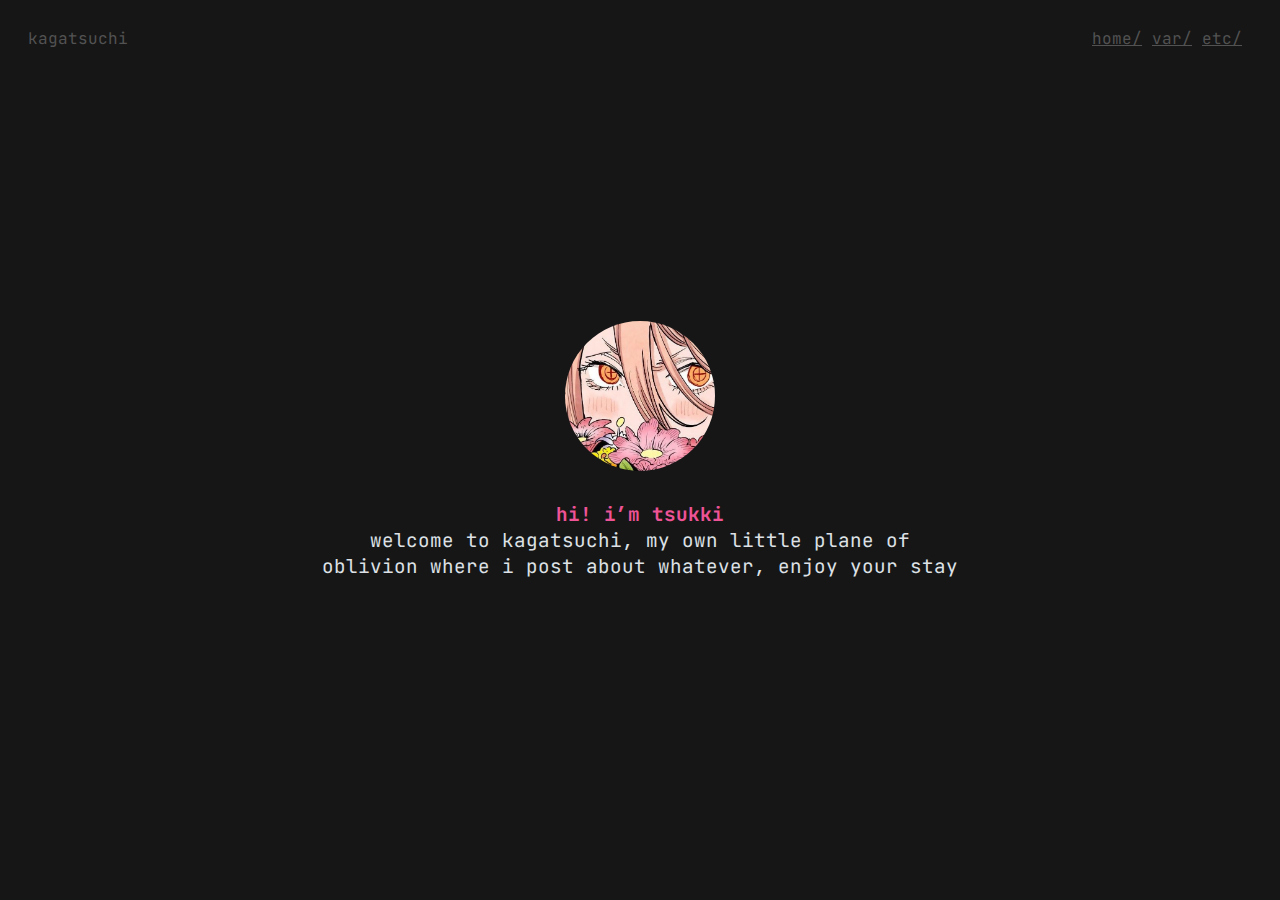
<file: index.html>
<!doctype html>
<html lang="en">
  <head>
    <meta charset="UTF-8"/>
    <meta name="viewport" content="width=device-width, initial-scale=1.0" />
    <title>kagatsuchi</title>
    <link rel='stylesheet' href='style.css'>
    <link rel="preconnect" href="https://fonts.googleapis.com">
    <link rel="preconnect" href="https://fonts.gstatic.com" crossorigin>
    <link rel="icon" type="image/png" href="assets/favicon.ico">
    <link href="https://fonts.googleapis.com/css2?family=JetBrains+Mono:ital,wght@0,400;0,700;1,400&display=swap" rel="stylesheet">
  </head>
  <body>

      <nav>
          <p style="float: left">kagatsuchi</p>
          <ul>
              <li><a href='index.html'>home/</a></li>
              <li><a href='blog/index.html'>var/</a></li>
              <li><a href='links/index.html'>etc/</a></li>
          </ul>
      </nav>

      <div id='info'>
          <img src='assets/1.jpg' alt='profile pic'></img>
          <p><b>hi! i’m tsukki</b></p>
          <p>welcome to kagatsuchi, my own little plane of oblivion where i post about whatever, enjoy your stay</p>
      </div>

  </body>
</html>
</file>
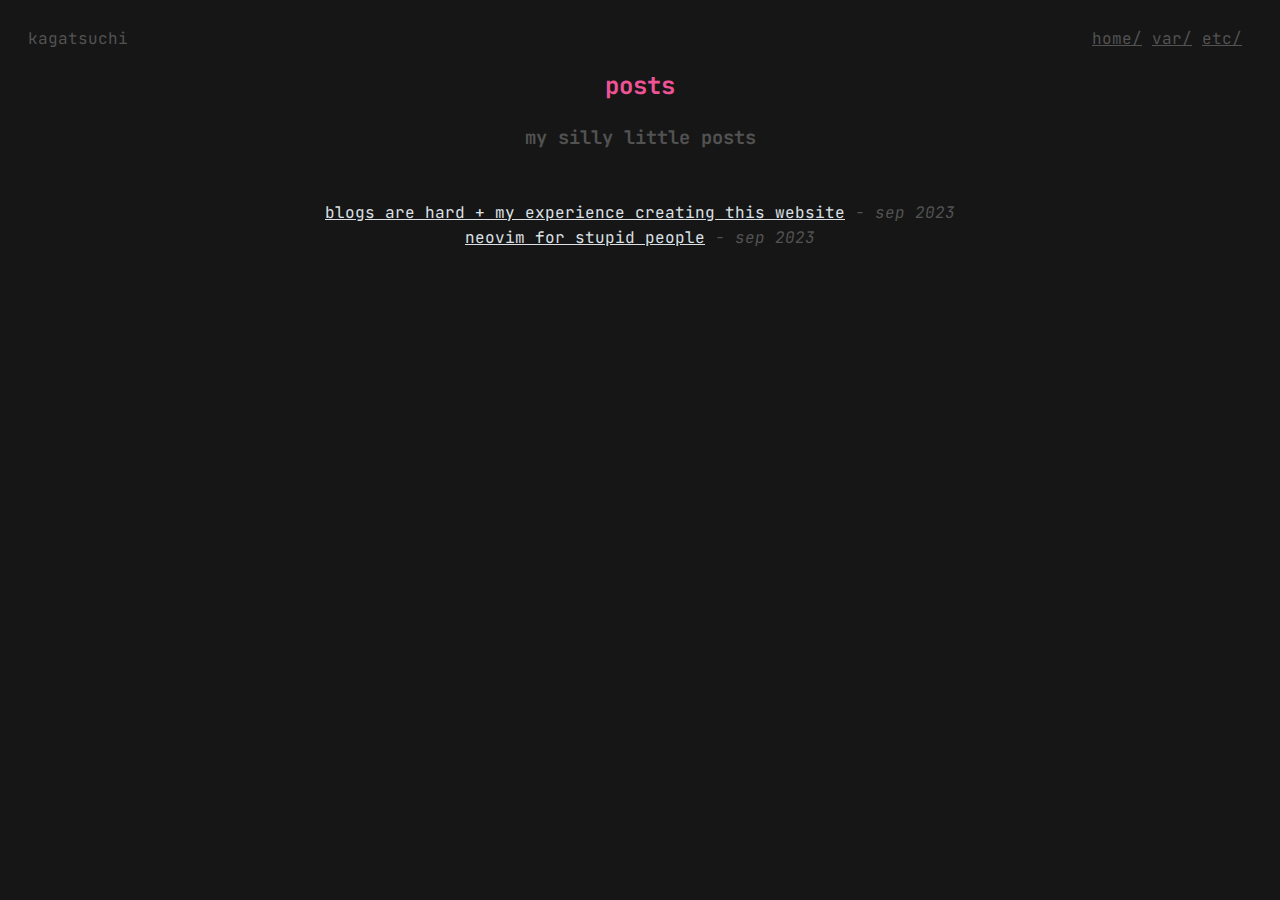
<file: blog/index.html>
<!doctype html>
<html lang="en">
  <head>
    <meta charset="UTF-8"/>
    <meta name="viewport" content="width=device-width, initial-scale=1.0" />
    <title>var/</title>
    <link rel='stylesheet' href='../style.css'>
    <link rel="preconnect" href="https://fonts.googleapis.com">
    <link rel="preconnect" href="https://fonts.gstatic.com" crossorigin>
    <link rel="icon" type="image/png" href="../assets/favicon.ico">
    <link href="https://fonts.googleapis.com/css2?family=JetBrains+Mono:ital,wght@0,400;0,700;1,400&display=swap" rel="stylesheet">
  </head>
  <body>

      <nav>
          <p style="float: left">kagatsuchi</p>
          <ul>
              <li><a href='../index.html'>home/</a></li>
              <li><a href='index.html'>var/</a></li>
              <li><a href='../links/index.html'>etc/</a></li>
          </ul>
      </nav>

      <h2>posts</h2>
      <h3 class='subtitle'>my silly little posts</h3>

      <div id='posts'>
          <ul>
              <li><a href='articles/blogs_are_hard.html'>blogs are hard + my experience creating this website</a><i> - sep 2023</i></li>
              <li><a href='articles/neovim_for_stupid_people.html'>neovim for stupid people</a><i> - sep 2023</i></li>

          </ul>
      </div>

  </body>
</html>
</file>
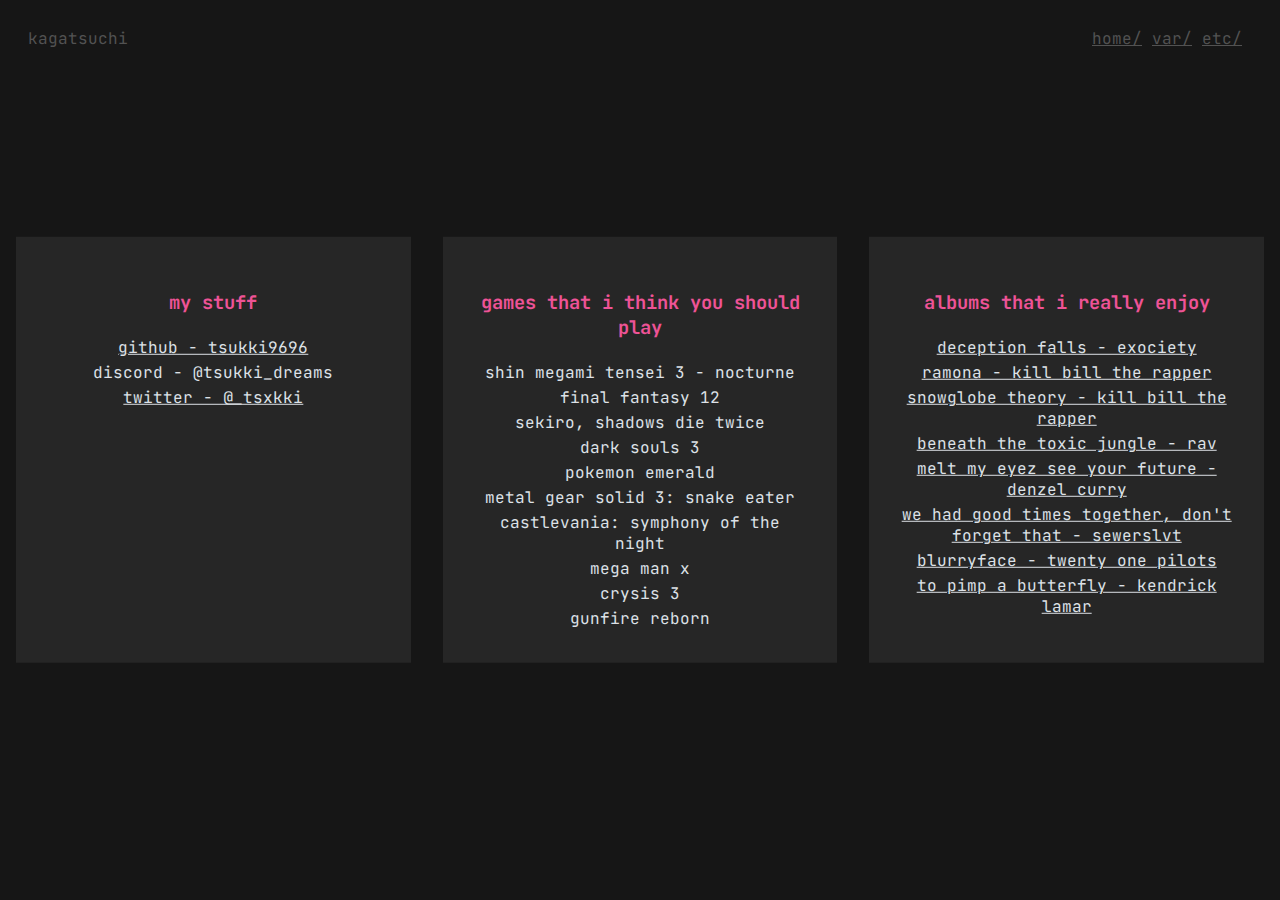
<file: links/index.html>
<!doctype html>
<html lang="en">
  <head>
    <meta charset="UTF-8"/>
    <meta name="viewport" content="width=device-width, initial-scale=1.0" />
    <title>etc/</title>
    <link rel='stylesheet' href='../style.css'>
    <link rel="preconnect" href="https://fonts.googleapis.com">
    <link rel="preconnect" href="https://fonts.gstatic.com" crossorigin>
    <link href="https://fonts.googleapis.com/css2?family=JetBrains+Mono:ital,wght@0,400;0,700;1,400&display=swap" rel="stylesheet">
  </head>
  <body>

      <nav>
          <p style="float: left">kagatsuchi</p>
          <ul>
              <li><a href='../index.html'>home/</a></li>
              <li><a href='../blog/index.html'>var/</a></li>
              <li><a href='index.html'>etc/</a></li>
          </ul>
      </nav>

      <div id='links'>

          <div class='container'>
            <h3>my stuff</h3>
            <ul>
              <li><a href='https://github.com/tsukki9696'>github - tsukki9696</a></li>
              <li>discord - @tsukki_dreams</li>
              <li><a href='https://twitter.com/_tsxkki'>twitter - @_tsxkki</a></li>
            </ul>
          </div>
          <div class='container'>
            <h3>games that i think you should play</h3>
            <ul>
              <li>shin megami tensei 3 - nocturne</li>
              <li>final fantasy 12</li>
              <li>sekiro, shadows die twice</li>
              <li>dark souls 3</li>
              <li>pokemon emerald</li>
              <li>metal gear solid 3: snake eater</li>
              <li>castlevania: symphony of the night</li>
              <li>mega man x</li>
              <li>crysis 3</li>
              <li>gunfire reborn</li>
            </ul>
          </div>

          <div class='container'>
            <h3>albums that i really enjoy</h3>
            <ul>
              <li><a href="https://youtu.be/v7BNwWskWko?si=Bos5-gjZstMYdSuN">deception falls - exociety</a></li>
              <li><a href="https://youtu.be/54WaVgdR9Tc?si=FnmHR07gQneQyiVC">ramona - kill bill the rapper</a></li>
              <li><a href="https://youtu.be/1lLSmA0hUCo?si=PY2UdeqDbRIuOMvA">snowglobe theory - kill bill the rapper</a></li>
              <li><a href="https://youtu.be/n7lj6XyMb4w?si=6kVQEbtK51_4S4bt">beneath the toxic jungle - rav</a></li>
              <li><a href="https://www.youtube.com/watch?v=u92g3L33Foc&list=PL1-eQOG75OnQLEzpB5wpLKyeOzi-w3WXE">melt my eyez see your future - denzel curry</a></li>
              <li><a href="https://www.youtube.com/watch?v=GU0Rkwm7lY4&t=4s&pp=ygU2d2UgaGFkIGdvb2QgdGltZXMgdG9nZXRoZXIgZG9uJ3QgZm9yZ2V0IHRoYXQgc2V3ZXJzbHZ0">we had good times together, don't forget that - sewerslvt</a></li>
              <li><a href="https://www.youtube.com/watch?v=r_9Kf0D5BTs&list=PL3roRV3JHZzZd6SeYqYhPFFOm5pBlAQWg">blurryface - twenty one pilots</a></li>
              <li><a href="https://www.youtube.com/watch?v=l9fN-8NjrvI&list=PL8YH4mOwWryUO4kxV36tPqkiaAr4_oJe5">to pimp a butterfly - kendrick lamar</a></li>
            </ul>
          </div>

      </div>

  </body>
</html>
</file>
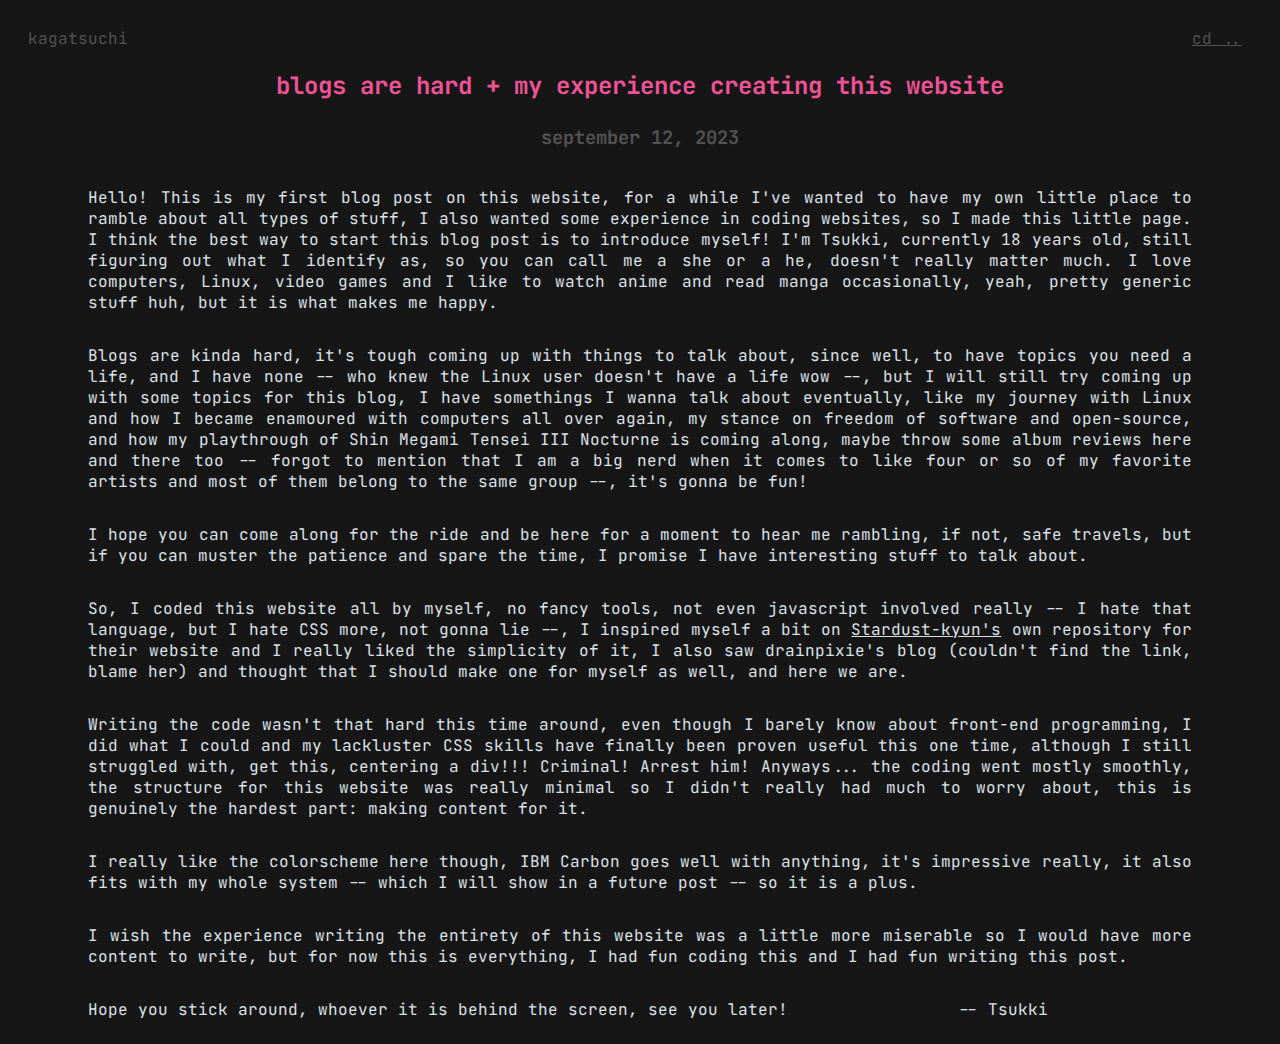
<file: blog/articles/blogs_are_hard.html>
<!doctype html>
<html lang="en">
  <head>
    <meta charset="UTF-8"/>
    <meta name="viewport" content="width=device-width, initial-scale=1.0" />
    <title>blogs are hard + my experience creating this website</title>
    <link rel='stylesheet' href='../../style.css'>
    <link rel="preconnect" href="https://fonts.googleapis.com">
    <link rel="preconnect" href="https://fonts.gstatic.com" crossorigin>
    <link rel="icon" type="image/png" href="../../assets/favicon.ico">
    <link href="https://fonts.googleapis.com/css2?family=JetBrains+Mono:ital,wght@0,400;0,700;1,400&display=swap" rel="stylesheet">
  </head>
  <body>

      <nav>
          <p style="float: left">kagatsuchi</p>
          <ul>
              <li><a href='../index.html'>cd ..</a></li>
          </ul>
      </nav>

      <h2>blogs are hard + my experience creating this website</h2>
      <h3 class='subtitle'>september 12, 2023</h3>

      <article>
          <p>Hello! This is my first blog post on this website, for a while I've wanted to have my own little place to ramble about all types of stuff, I also wanted some experience in coding websites, so I made this little page. I think the best way to start this blog post is to introduce myself! I'm Tsukki, currently 18 years old, still figuring out what I identify as, so you can call me a she or a he, doesn't really matter much. I love computers, Linux, video games and I like to watch anime and read manga occasionally, yeah, pretty generic stuff huh, but it is what makes me happy.</p>

          <p>Blogs are kinda hard, it's tough coming up with things to talk about, since well, to have topics you need a life, and I have none -- who knew the Linux user doesn't have a life wow --, but I will still try coming up with some topics for this blog, I have somethings I wanna talk about eventually, like my journey with Linux and how I became enamoured with computers all over again, my stance on freedom of software and open-source, and how my playthrough of Shin Megami Tensei III Nocturne is coming along, maybe throw some album reviews here and there too -- forgot to mention that I am a big nerd when it comes to like four or so of my favorite artists and most of them belong to the same group --, it's gonna be fun!</p>

          <p>I hope you can come along for the ride and be here for a moment to hear me rambling, if not, safe travels, but if you can muster the patience and spare the time, I promise I have interesting stuff to talk about.</p>

          <p>So, I coded this website all by myself, no fancy tools, not even javascript involved really -- I hate that language, but I hate CSS more, not gonna lie --, I inspired myself a bit on <a href='https://github.com/stardust-kyun/stardust-kyun.github.io'>Stardust-kyun's</a> own repository for their website and I really liked the simplicity of it, I also saw drainpixie's blog (couldn't find the link, blame her) and thought that I should make one for myself as well, and here we are.</p>

          <p>Writing the code wasn't that hard this time around, even though I barely know about front-end programming, I did what I could and my lackluster CSS skills have finally been proven useful this one time, although I still struggled with, get this, centering a div!!! Criminal! Arrest him! Anyways... the coding went mostly smoothly, the structure for this website was really minimal so I didn't really had much to worry about, this is genuinely the hardest part: making content for it.</p>

          <p>I really like the colorscheme here though, IBM Carbon goes well with anything, it's impressive really, it also fits with my whole system -- which I will show in a future post -- so it is a plus.</p>

          <p>I wish the experience writing the entirety of this website was a little more miserable so I would have more content to write, but for now this is everything, I had fun coding this and I had fun writing this post.</p>

          <p>Hope you stick around, whoever it is behind the screen, see you later!</p>

          <p>-- Tsukki</p>
      </article>

  </body>
</html>
</file>
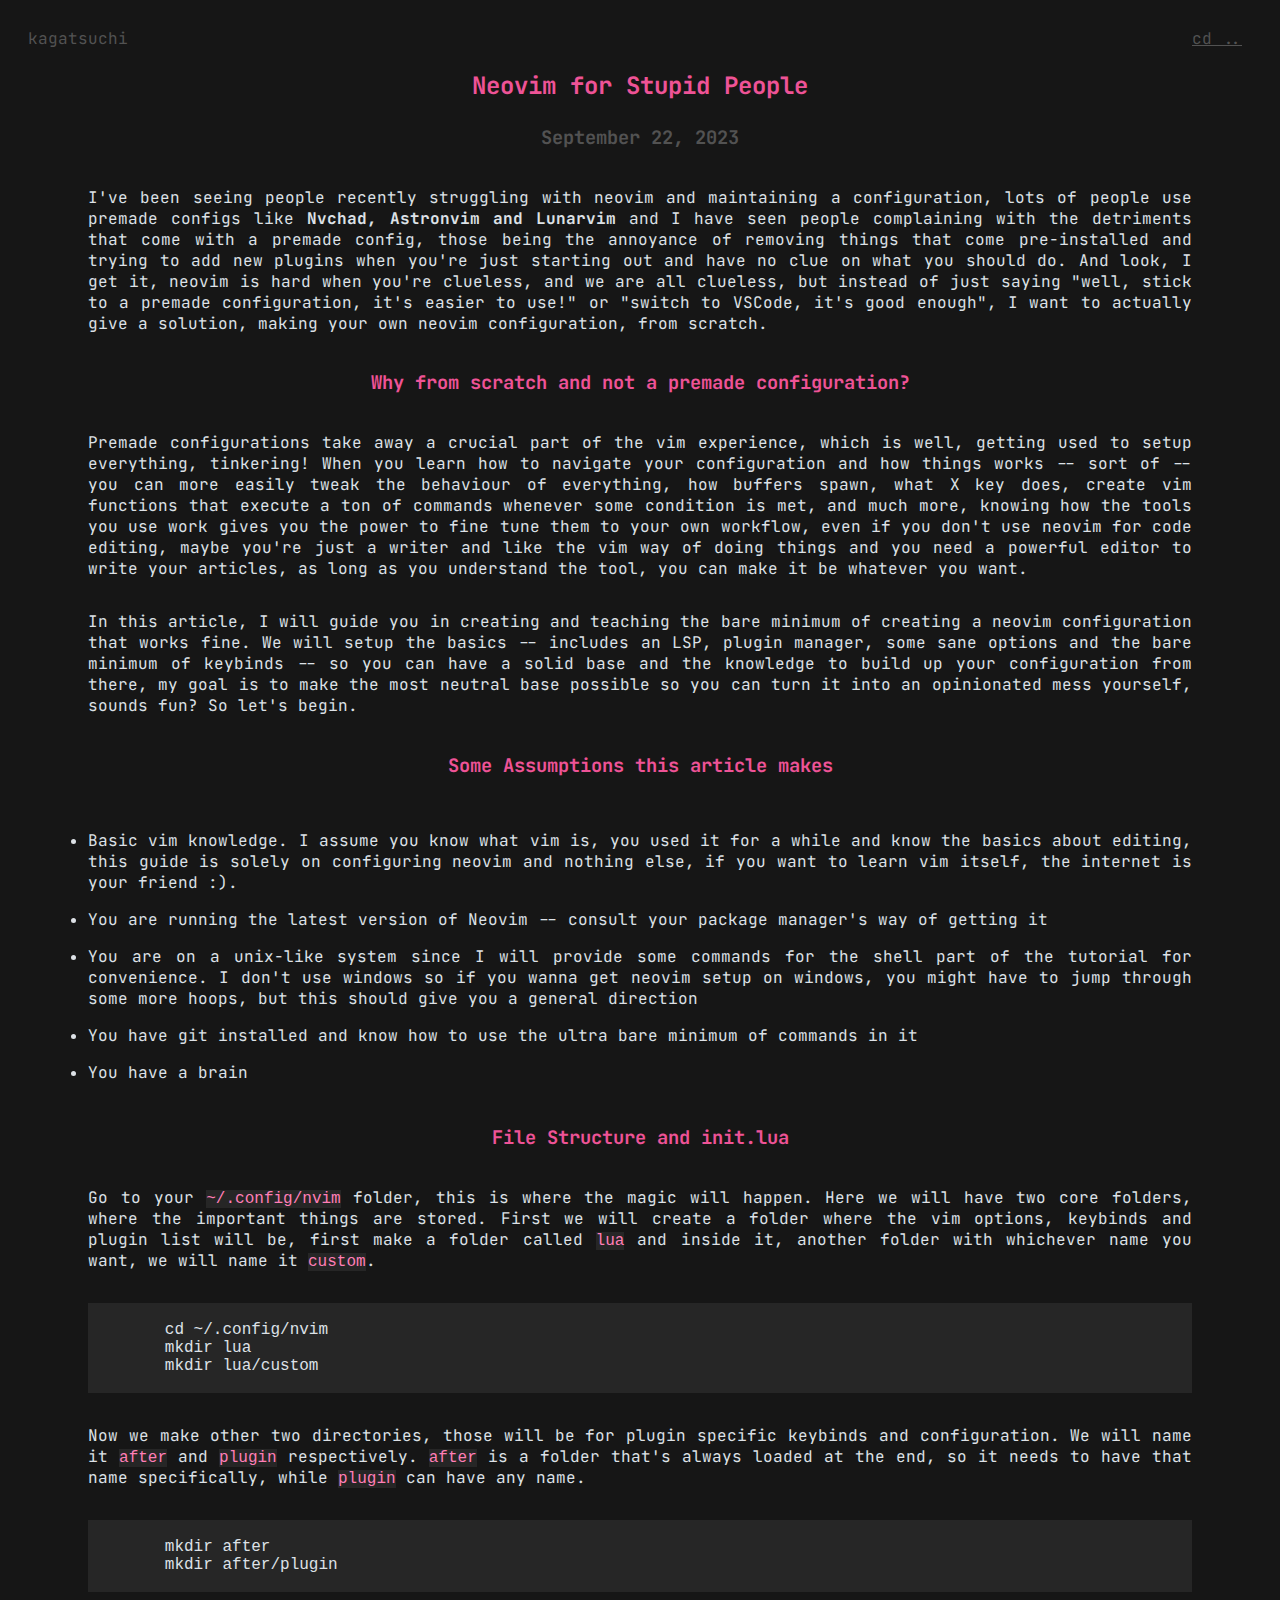
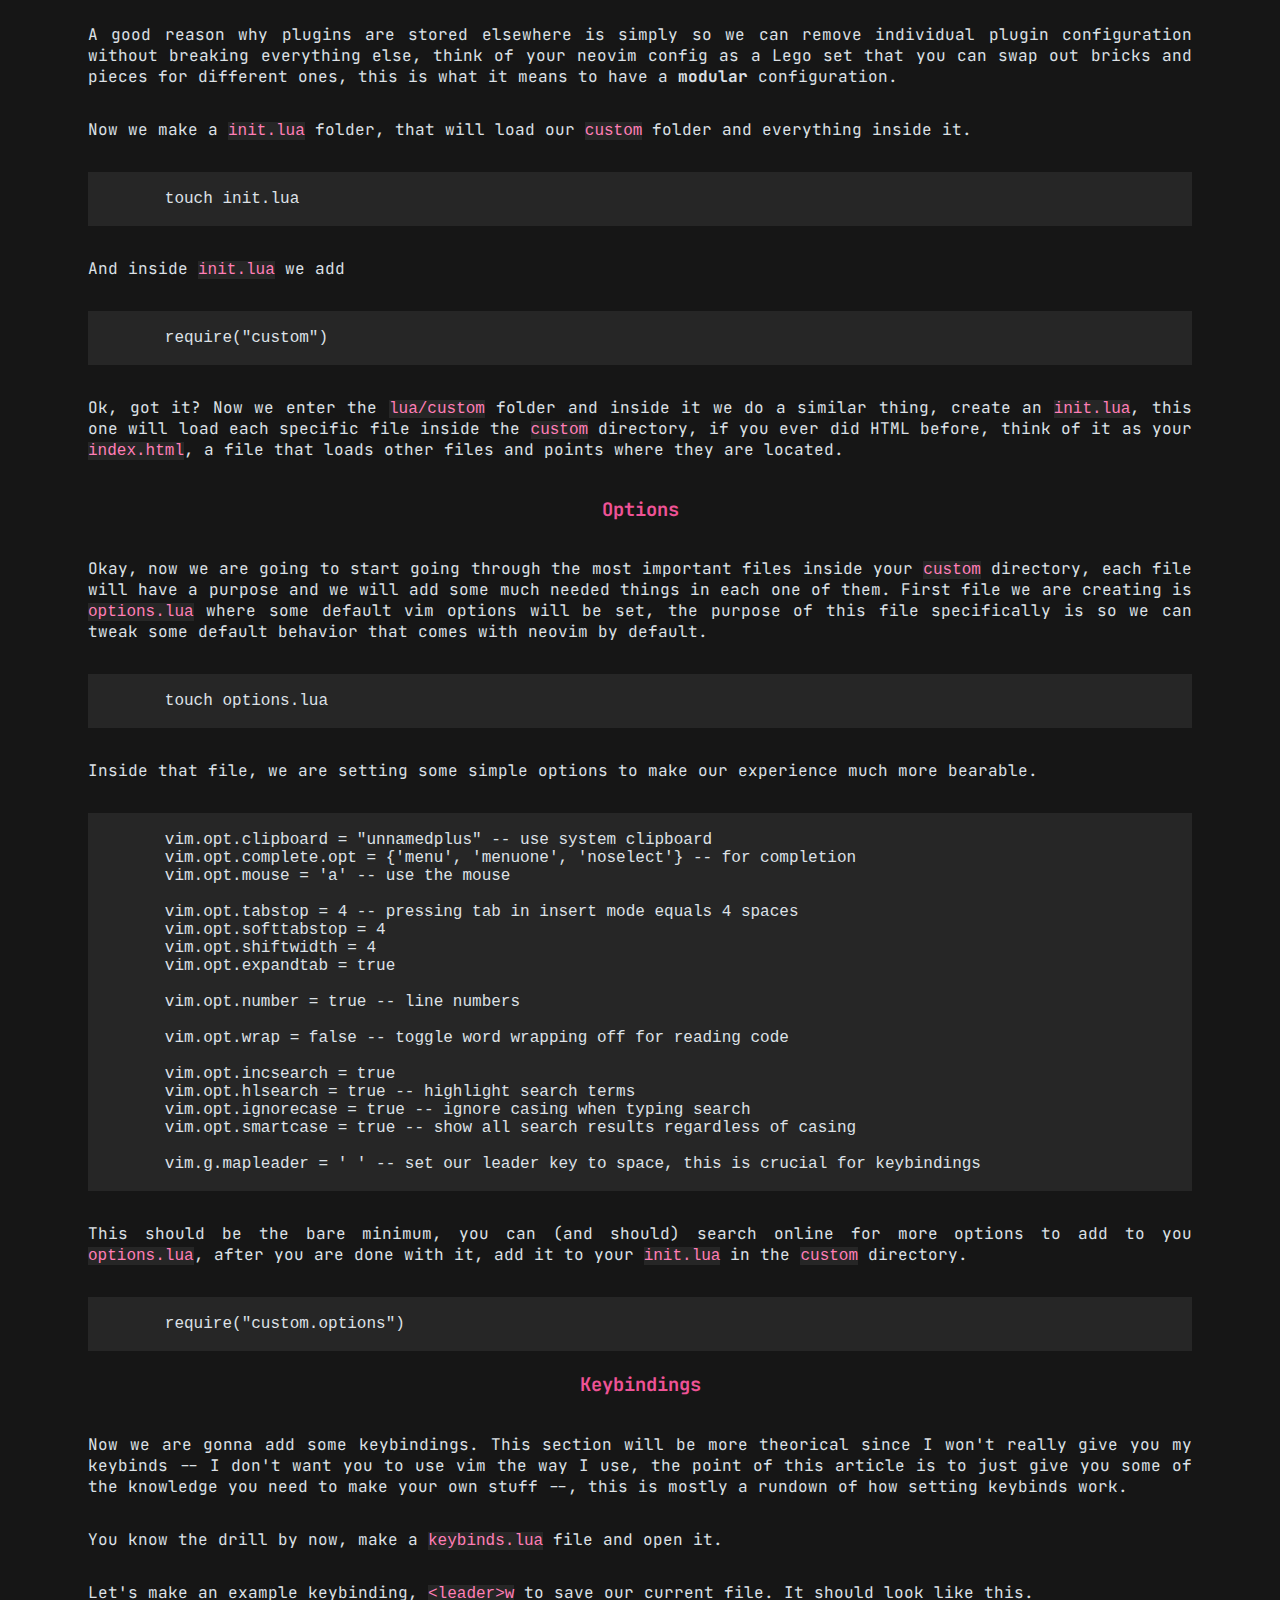
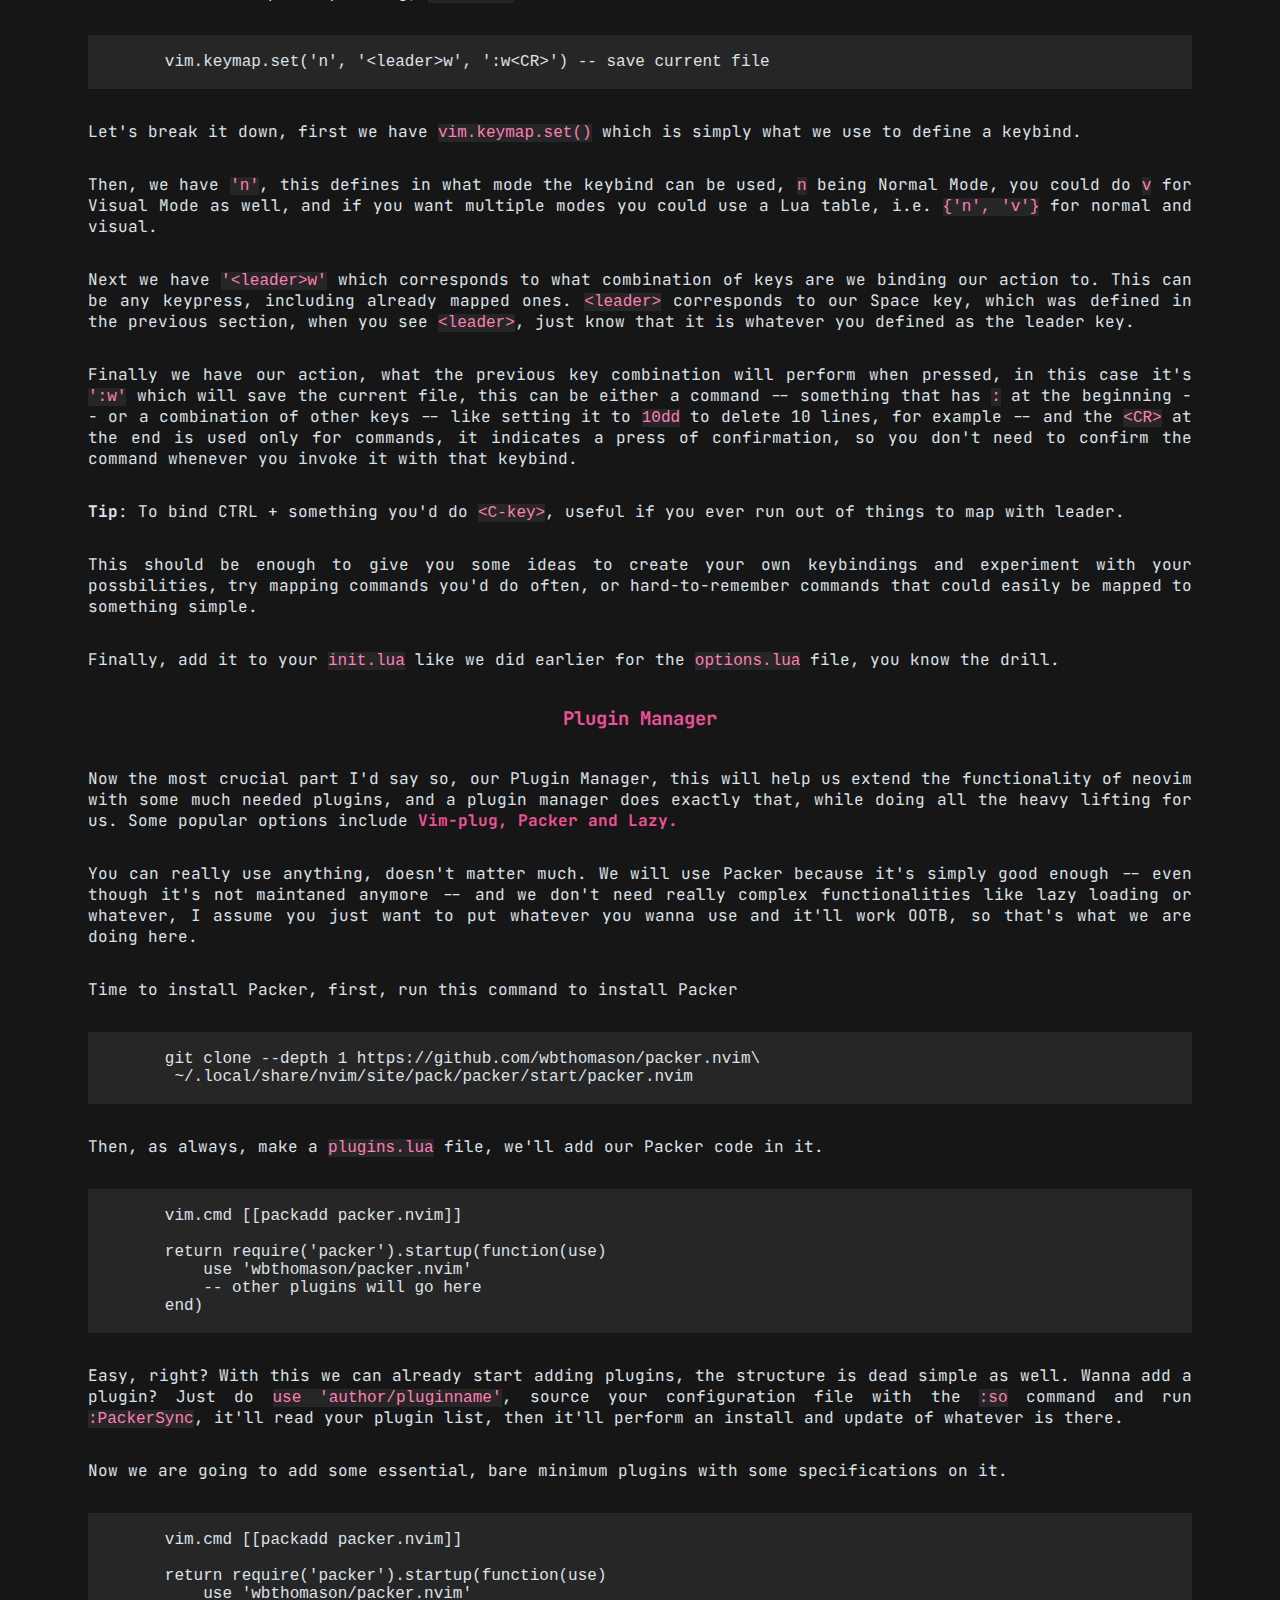
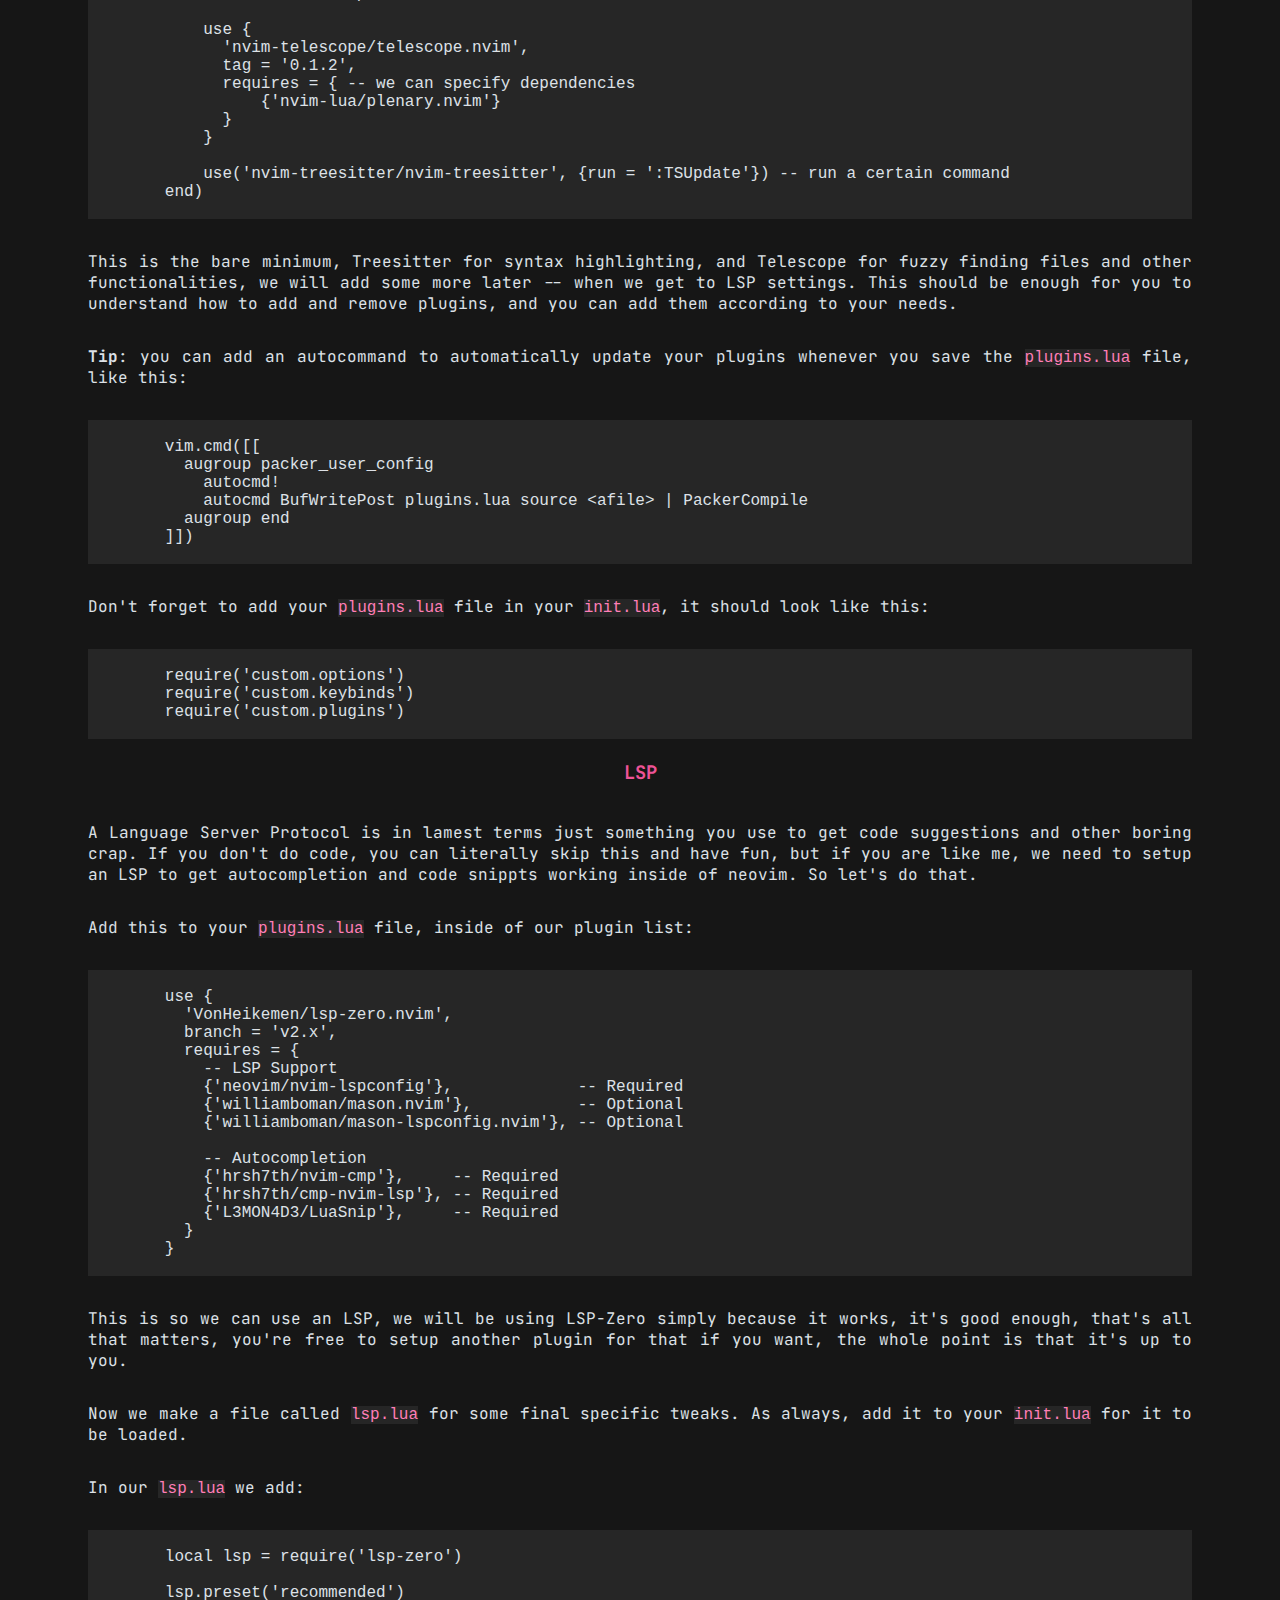
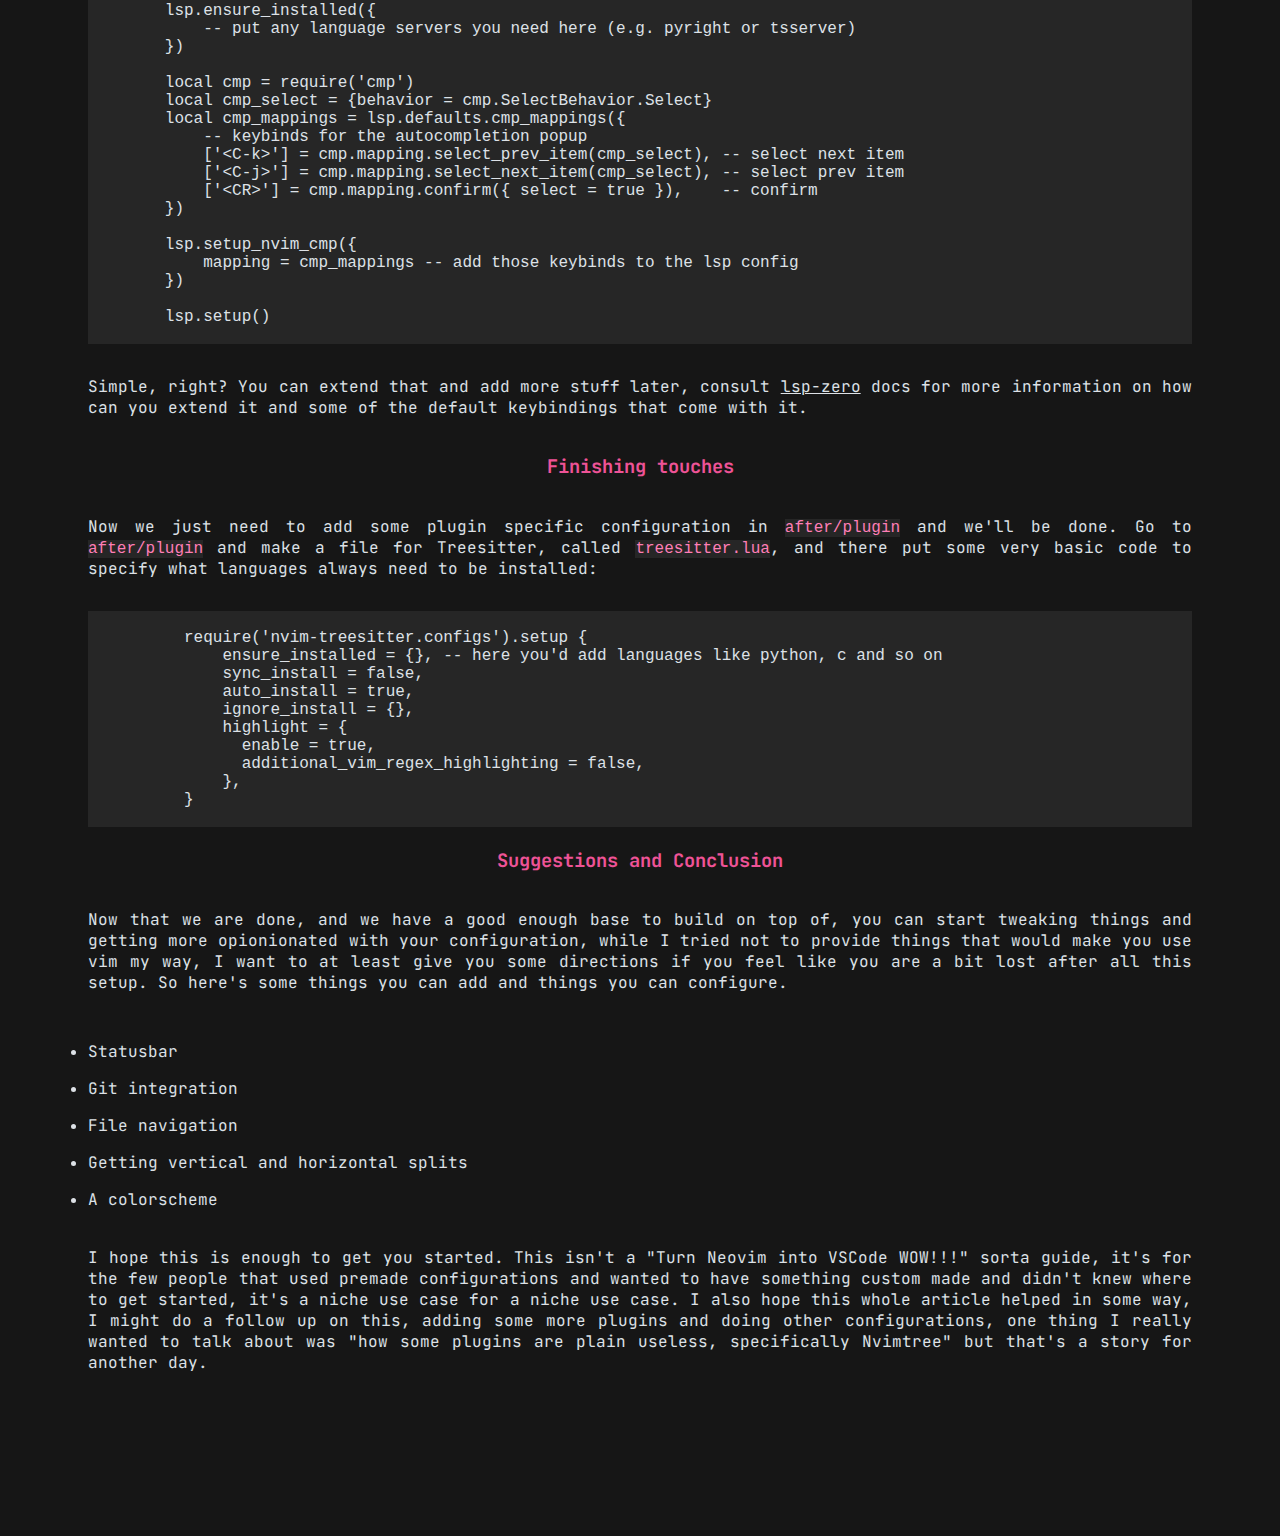
<file: blog/articles/neovim_for_stupid_people.html>
<!doctype html>
<html lang="en">
  <head>
    <meta charset="UTF-8"/>
    <meta name="viewport" content="width=device-width, initial-scale=1.0" />
    <title>neovim for stupid people</title>
    <link rel='stylesheet' href='../../style.css'>
    <link rel="preconnect" href="https://fonts.googleapis.com">
    <link rel="preconnect" href="https://fonts.gstatic.com" crossorigin>
    <link rel="icon" type="image/png" href="../../assets/favicon.ico">
    <link href="https://fonts.googleapis.com/css2?family=JetBrains+Mono:ital,wght@0,400;0,700;1,400&display=swap" rel="stylesheet">
  </head>
<body>
      <nav>
          <p style="float: left">kagatsuchi</p>
          <ul>
              <li><a href='../index.html'>cd ..</a></li>
          </ul>
      </nav>

    <article>
    <h2>Neovim for Stupid People</h1>
    <h3 class='subtitle'>September 22, 2023</h2>
    <p>I've been seeing people recently struggling with neovim and maintaining a configuration, lots of people use premade configs like <strong>Nvchad, Astronvim and Lunarvim</strong> and I have seen people complaining with the detriments that come with a premade config, those being the annoyance of removing things that come pre-installed and trying to add new plugins when you're just starting out and have no clue on what you should do. And look, I get it, neovim is hard when you're clueless, and we are all clueless, but instead of just saying "well, stick to a premade configuration, it's easier to use!" or "switch to VSCode, it's good enough", I want to actually give a solution, making your own neovim configuration, from scratch.</p>

    <h3>Why from scratch and not a premade configuration?</h3>
    <p>Premade configurations take away a crucial part of the vim experience, which is well, getting used to setup everything, tinkering! When you learn how to navigate your configuration and how things works -- sort of -- you can more easily tweak the behaviour of everything, how buffers spawn, what X key does, create vim functions that execute a ton of commands whenever some condition is met, and much more, knowing how the tools you use work gives you the power to fine tune them to your own workflow, even if you don't use neovim for code editing, maybe you're just a writer and like the vim way of doing things and you need a powerful editor to write your articles, as long as you understand the tool, you can make it be whatever you want.</p>

    <p>In this article, I will guide you in creating and teaching the bare minimum of creating a neovim configuration that works fine. We will setup the basics -- includes an LSP, plugin manager, some sane options and the bare minimum of keybinds -- so you can have a solid base and the knowledge to build up your configuration from there, my goal is to make the most neutral base possible so you can turn it into an opinionated mess yourself, sounds fun? So let's begin.</p>

    <h3>Some Assumptions this article makes</h3>
    <ul>
        <li>Basic vim knowledge. I assume you know what vim is, you used it for a while and know the basics about editing, this guide is solely on configuring neovim and nothing else, if you want to learn vim itself, the internet is your friend :).</li>
        <li>You are running the latest version of Neovim -- consult your package manager's way of getting it</li>
        <li>You are on a unix-like system since I will provide some commands for the shell part of the tutorial for convenience. I don't use windows so if you wanna get neovim setup on windows, you might have to jump through some more hoops, but this should give you a general direction</li>
        <li>You have git installed and know how to use the ultra bare minimum of commands in it</li>
        <li>You have a brain</li>
    </ul>

    <h3>File Structure and init.lua</h3>
    <p>Go to your <code>~/.config/nvim</code> folder, this is where the magic will happen. Here we will have two core folders, where the important things are stored. First we will create a folder where the vim options, keybinds and plugin list will be, first make a folder called <code>lua</code> and inside it, another folder with whichever name you want, we will name it <code>custom</code>.</p>

    <pre><code>
        cd ~/.config/nvim
        mkdir lua
        mkdir lua/custom
    </code></pre>

    <p>Now we make other two directories, those will be for plugin specific keybinds and configuration. We will name it <code>after</code> and <code>plugin</code> respectively. <code>after</code> is a folder that's always loaded at the end, so it needs to have that name specifically, while <code>plugin</code> can have any name.</p>

    <pre><code>
        mkdir after
        mkdir after/plugin
    </code></pre>

    <p>A good reason why plugins are stored elsewhere is simply so we can remove individual plugin configuration without breaking everything else, think of your neovim config as a Lego set that you can swap out bricks and pieces for different ones, this is what it means to have a <strong>modular</strong> configuration.</p>

    <p>Now we make a <code>init.lua</code> folder, that will load our <code>custom</code> folder and everything inside it.</p>

    <pre><code>
        touch init.lua
    </code></pre>

    <p>And inside <code>init.lua</code> we add</p>

    <pre><code>
        require("custom")
    </code></pre>

    <p>Ok, got it? Now we enter the <code>lua/custom</code> folder and inside it we do a similar thing, create an <code>init.lua</code>, this one will load each specific file inside the <code>custom</code> directory, if you ever did HTML before, think of it as your <code>index.html</code>, a file that loads other files and points where they are located.</p>

    <h3>Options</h3>
    <p>Okay, now we are going to start going through the most important files inside your <code>custom</code> directory, each file will have a purpose and we will add some much needed things in each one of them. First file we are creating is <code>options.lua</code> where some default vim options will be set, the purpose of this file specifically is so we can tweak some default behavior that comes with neovim by default.</p>

    <pre><code>
        touch options.lua
    </code></pre>

    <p>Inside that file, we are setting some simple options to make our experience much more bearable.</p>

    <pre><code>
        vim.opt.clipboard = "unnamedplus" -- use system clipboard
        vim.opt.complete.opt = {'menu', 'menuone', 'noselect'} -- for completion
        vim.opt.mouse = 'a' -- use the mouse

        vim.opt.tabstop = 4 -- pressing tab in insert mode equals 4 spaces 
        vim.opt.softtabstop = 4
        vim.opt.shiftwidth = 4
        vim.opt.expandtab = true

        vim.opt.number = true -- line numbers

        vim.opt.wrap = false -- toggle word wrapping off for reading code

        vim.opt.incsearch = true
        vim.opt.hlsearch = true -- highlight search terms
        vim.opt.ignorecase = true -- ignore casing when typing search
        vim.opt.smartcase = true -- show all search results regardless of casing

        vim.g.mapleader	= ' ' -- set our leader key to space, this is crucial for keybindings
    </code></pre>

    <p>This should be the bare minimum, you can (and should) search online for more options to add to you <code>options.lua</code>, after you are done with it, add it to your <code>init.lua</code> in the <code>custom</code> directory.</p>

    <pre><code>
        require("custom.options")
    </code></pre>

    <h3>Keybindings</h3>
    <p>Now we are gonna add some keybindings. This section will be more theorical since I won't really give you my keybinds -- I don't want you to use vim the way I use, the point of this article is to just give you some of the knowledge you need to make your own stuff --, this is mostly a rundown of how setting keybinds work.</p>

    <p>You know the drill by now, make a <code>keybinds.lua</code> file and open it.</p>

    <p>Let's make an example keybinding, <code>&lt;leader&gt;w</code> to save our current file. It should look like this.</p>

    <pre><code>
        vim.keymap.set('n', '&lt;leader&gt;w', ':w&lt;CR&gt;') -- save current file
    </code></pre>

    <p>Let's break it down, first we have <code>vim.keymap.set()</code> which is simply what we use to define a keybind.</p>

    <p>Then, we have <code>'n'</code>, this defines in what mode the keybind can be used, <code>n</code> being Normal Mode, you could do <code>v</code> for Visual Mode as well, and if you want multiple modes you could use a Lua table, i.e. <code>{'n', 'v'}</code> for normal and visual.</p>

    <p>Next we have <code>'&lt;leader&gt;w'</code> which corresponds to what combination of keys are we binding our action to. This can be any keypress, including already mapped ones. <code>&lt;leader&gt;</code> corresponds to our Space key, which was defined in the previous section, when you see <code>&lt;leader&gt;</code>, just know that it is whatever you defined as the leader key.</p>

    <p>Finally we have our action, what the previous key combination will perform when pressed, in this case it's <code>':w'</code> which will save the current file, this can be either a command -- something that has <code>:</code> at the beginning -- or a combination of other keys -- like setting it to <code>10dd</code> to delete 10 lines, for example -- and the <code>&lt;CR&gt;</code> at the end is used only for commands, it indicates a press of confirmation, so you don't need to confirm the command whenever you invoke it with that keybind.</p>

    <p><strong>Tip</strong>: To bind CTRL + something you'd do <code>&lt;C-key&gt;</code>, useful if you ever run out of things to map with leader.</p>

    <p>This should be enough to give you some ideas to create your own keybindings and experiment with your possbilities, try mapping commands you'd do often, or hard-to-remember commands that could easily be mapped to something simple.</p>

    <p>Finally, add it to your <code>init.lua</code> like we did earlier for the <code>options.lua</code> file, you know the drill.</p>

    <h3>Plugin Manager</h3>
    <p>Now the most crucial part I'd say so, our Plugin Manager, this will help us extend the functionality of neovim with some much needed plugins, and a plugin manager does exactly that, while doing all the heavy lifting for us. Some popular options include <b>Vim-plug, Packer and Lazy.</b></p>

    <p>You can really use anything, doesn't matter much. We will use Packer because it's simply good enough -- even though it's not maintaned anymore -- and we don't need really complex functionalities like lazy loading or whatever, I assume you just want to put whatever you wanna use and it'll work OOTB, so that's what we are doing here.</p>

    <p>Time to install Packer, first, run this command to install Packer</p>

    <pre><code>
        git clone --depth 1 https://github.com/wbthomason/packer.nvim\
         ~/.local/share/nvim/site/pack/packer/start/packer.nvim
    </code></pre>

    <p>Then, as always, make a <code>plugins.lua</code> file, we'll add our Packer code in it.</p>

    <pre><code>
        vim.cmd [[packadd packer.nvim]]

        return require('packer').startup(function(use)
            use 'wbthomason/packer.nvim'
            -- other plugins will go here
        end)
    </code></pre>

    <p>Easy, right? With this we can already start adding plugins, the structure is dead simple as well. Wanna add a plugin? Just do <code>use 'author/pluginname'</code>, source your configuration file with the <code>:so</code> command and run <code>:PackerSync</code>, it'll read your plugin list, then it'll perform an install and update of whatever is there.</p>

    <p>Now we are going to add some essential, bare minimum plugins with some specifications on it.</p>

    <pre><code>
        vim.cmd [[packadd packer.nvim]]

        return require('packer').startup(function(use)
            use 'wbthomason/packer.nvim'

            use {
              'nvim-telescope/telescope.nvim',
              tag = '0.1.2',
              requires = { -- we can specify dependencies
                  {'nvim-lua/plenary.nvim'}
              }
            }

            use('nvim-treesitter/nvim-treesitter', {run = ':TSUpdate'}) -- run a certain command
        end)
    </code></pre>

    <p>This is the bare minimum, Treesitter for syntax highlighting, and Telescope for fuzzy finding files and other functionalities, we will add some more later -- when we get to LSP settings. This should be enough for you to understand how to add and remove plugins, and you can add them according to your needs.</p>

    <p><strong>Tip</strong>: you can add an autocommand to automatically update your plugins whenever you save the <code>plugins.lua</code> file, like this:</p>

    <pre><code>
        vim.cmd([[
          augroup packer_user_config
            autocmd!
            autocmd BufWritePost plugins.lua source &lt;afile&gt; | PackerCompile
          augroup end
        ]])
    </code></pre>

    <p>Don't forget to add your <code>plugins.lua</code> file in your <code>init.lua</code>, it should look like this:</p>

    <pre><code>
        require('custom.options')
        require('custom.keybinds')
        require('custom.plugins')
    </code></pre>

    <h3>LSP</h3>
    <p>A Language Server Protocol is in lamest terms just something you use to get code suggestions and other boring crap. If you don't do code, you can literally skip this and have fun, but if you are like me, we need to setup an LSP to get autocompletion and code snippts working inside of neovim. So let's do that.</p>

    <p>Add this to your <code>plugins.lua</code> file, inside of our plugin list:</p>

    <pre><code>
        use {
          'VonHeikemen/lsp-zero.nvim',
          branch = 'v2.x',
          requires = {
            -- LSP Support
            {'neovim/nvim-lspconfig'},             -- Required
            {'williamboman/mason.nvim'},           -- Optional
            {'williamboman/mason-lspconfig.nvim'}, -- Optional

            -- Autocompletion
            {'hrsh7th/nvim-cmp'},     -- Required
            {'hrsh7th/cmp-nvim-lsp'}, -- Required
            {'L3MON4D3/LuaSnip'},     -- Required
          }
        }
    </code></pre>

    <p>This is so we can use an LSP, we will be using LSP-Zero simply because it works, it's good enough, that's all that matters, you're free to setup another plugin for that if you want, the whole point is that it's up to you.</p>

    <p>Now we make a file called <code>lsp.lua</code> for some final specific tweaks. As always, add it to your <code>init.lua</code> for it to be loaded.</p>

    <p>In our <code>lsp.lua</code> we add:</p>

    <pre><code>
        local lsp = require('lsp-zero')

        lsp.preset('recommended')
        lsp.ensure_installed({
            -- put any language servers you need here (e.g. pyright or tsserver)
        })

        local cmp = require('cmp')
        local cmp_select = {behavior = cmp.SelectBehavior.Select}
        local cmp_mappings = lsp.defaults.cmp_mappings({
            -- keybinds for the autocompletion popup
            ['&lt;C-k&gt;'] = cmp.mapping.select_prev_item(cmp_select), -- select next item
            ['&lt;C-j&gt;'] = cmp.mapping.select_next_item(cmp_select), -- select prev item
            ['&lt;CR&gt;'] = cmp.mapping.confirm({ select = true }),    -- confirm
        })

        lsp.setup_nvim_cmp({
            mapping = cmp_mappings -- add those keybinds to the lsp config
        })

        lsp.setup()
    </code></pre>

    <p>Simple, right? You can extend that and add more stuff later, consult <a href="https://github.com/VonHeikemen/lsp-zero.nvim#quickstart-for-the-impatient">lsp-zero</a> docs for more information on how can you extend it and some of the default keybindings that come with it.</p>

    <h3>Finishing touches</h3>
    <p>Now we just need to add some plugin specific configuration in <code>after/plugin</code> and we'll be done. Go to <code>after/plugin</code> and make a file for Treesitter, called <code>treesitter.lua</code>, and there put some very basic code to specify what languages always need to be installed:</p>

    <pre><code>
          require('nvim-treesitter.configs').setup {
              ensure_installed = {}, -- here you'd add languages like python, c and so on
              sync_install = false,
              auto_install = true,
              ignore_install = {},
              highlight = {
                enable = true,
                additional_vim_regex_highlighting = false,
              },
          }
    </pre></code>

    <h3>Suggestions and Conclusion</h3>
    <p>Now that we are done, and we have a good enough base to build on top of, you can start tweaking things and getting more opionionated with your configuration, while I tried not to provide things that would make you use vim my way, I want to at least give you some directions if you feel like you are a bit lost after all this setup. So here's some things you can add and things you can configure.</p>

    <ul>
        <li>Statusbar</li>
        <li>Git integration</li>
        <li>File navigation</li>
        <li>Getting vertical and horizontal splits</li>
        <li>A colorscheme</li>
    </ul>

    <p>I hope this is enough to get you started. This isn't a "Turn Neovim into VSCode WOW!!!" sorta guide, it's for the few people that used premade configurations and wanted to have something custom made and didn't knew where to get started, it's a niche use case for a niche use case. I also hope this whole article helped in some way, I might do a follow up on this, adding some more plugins and doing other configurations, one thing I really wanted to talk about was "how some plugins are plain useless, specifically Nvimtree" but that's a story for another day.</p>
    </article>
</body>
</file>
<file: style.css>
* { font-family: Jetbrains Mono, monospace; }

:root {
    /* oxocarbon ftw */
    --bg: #161616;
    --bg2: #262626;
    --fg: #dde1e6;
    --fg2: #525252;
    --acc: #ee5396;
    --acc2: #ff7eb6;
}

body {
    background-color: var(--bg);
    color: var(--fg);
}

nav {
    display: block;
    text-align: center;
    padding: 20px;
    margin-bottom: 1rem;
}

nav, a, nav a, .subtitle { color: var(--fg2); }
a:hover, #posts a:hover, .container h3, h3, h2, b { color: var(--acc); }
nav p { margin: 0; }
nav li { padding-right: 10px; }

nav ul { 
    display: flex;
    list-style-type: none;
    float: right;
}

nav ul, ul {
    color: var(--fg2);  
    margin: 0;
    padding: 0;
    overflow: hidden;
}

article ul {
    display: block;
    color: var(--fg);
    padding: 1rem;
}

article li {
    padding-top: 1rem;
}

#info {
    /* gotta love css */
    display: flex;
    flex-direction: column;
    text-align: center;
    justify-content: center;
    align-items: center;
    position: absolute;
    top: 50%;
    left: 50%;
    transform: translate(-50%, -50%);
    font-size: 1.8rem;
}

#info p { margin: 0; font-size: 1.2rem }

#info img {
    border-radius: 50%;
    width: 150px;
    height: auto;
    margin-bottom: 30px;
}

#links {
    display: flex;
    flex-direction: row;
    text-align: center;
    justify-content: center;
    position: absolute;
    top: 50%;
    left: 50%;
    transform: translate(-50%, -50%);
    height: auto;
    width: 80rem;
}

.container {
    background-color: var(--bg2);
    margin: 1rem;
    padding: 2rem;
    width: 30rem;
    height: auto;
    /* overflow: hidden; */
}

.container li, #posts li {
    padding-top: 2px;
    padding-bottom: 2px;
}

.container ul, a { color: var(--fg) }

#posts ul {
  display: flex;
  flex-direction: column;
  text-align: center;
  justify-content: center;
  margin: 3rem;
}

#posts a { color: var(--fg); }

h2, h3{
  padding-top: 2px;
  padding-bottom: 2px;
  display: flex;
  flex-direction: column;
  text-align: center;
  justify-content: center;
}

article p, article ul {
  min-width: 10rem;
  padding-left: 5rem;
  padding-right: 5rem;
  display: inline-block;
  text-align: justify;
  justify-content: center;
}

code {
  font-family: monospace;
  font-size: 16px;
  color: var(--acc2);
  background: var(--bg2);
}

pre code {
  display: block;
  background: none;
  color: var(--fg);
  white-space: pre;
  -webkit-overflow-scrolling: touch;
  overflow-x: scroll;
  min-width: 100px;
  padding: 0;
}

pre {
  min-width: 10rem;
  margin-left: 5rem;
  margin-right: 5rem;
  background-color: var(--bg2);
}
</file>
